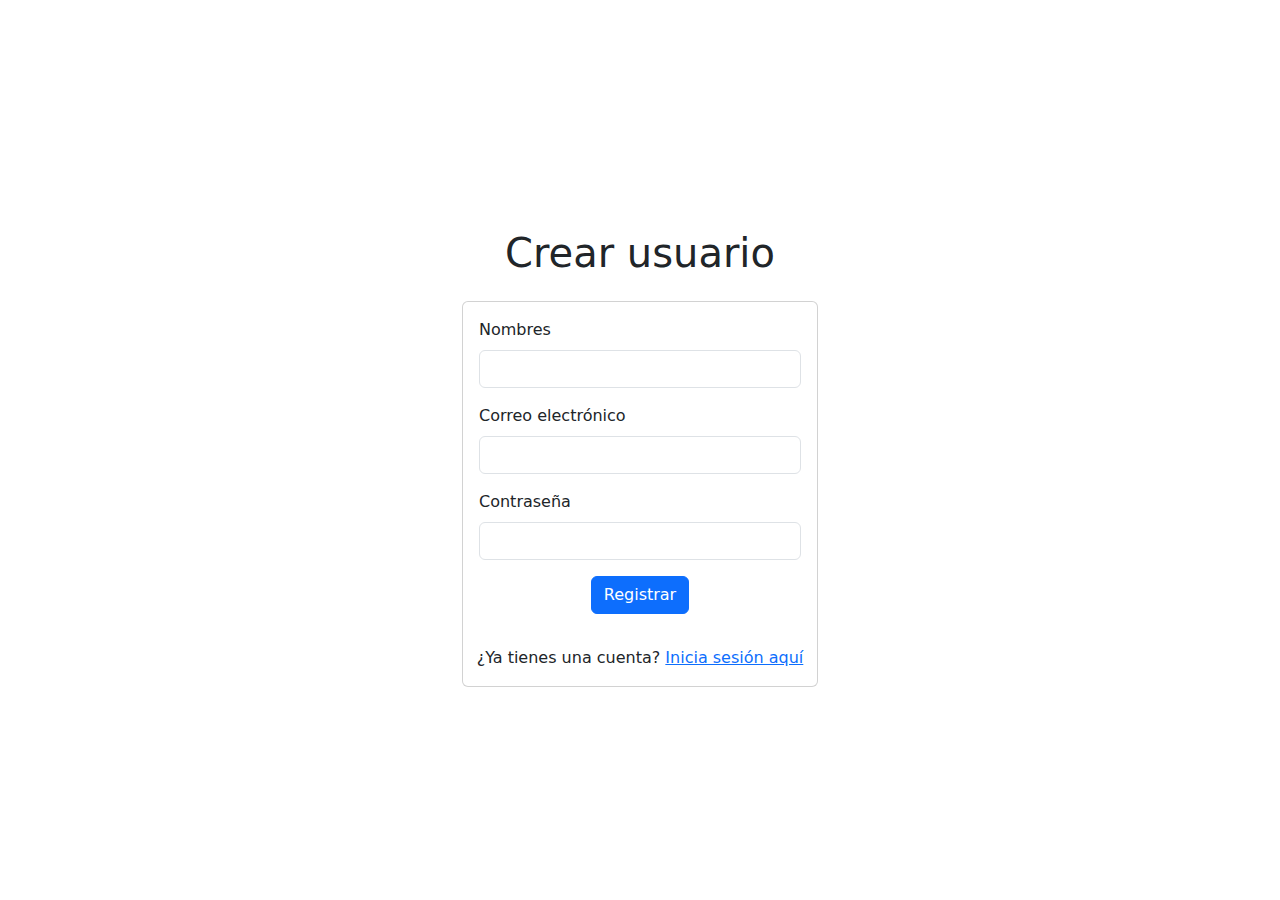
<file: frontend/create-user.html>
<!DOCTYPE html>
<html lang="en">
    <head>
        <meta charset="UTF-8">
        <title>Crear usuario</title>
        <link href="https://cdn.jsdelivr.net/npm/bootstrap@5.3.3/dist/css/bootstrap.min.css" rel="stylesheet">
    </head>
    <body>
        <div class="container">
            <div class="row vh-100 align-items-center">
                <div class="col-4"></div>
                <div class="col-4">
                    <h1 class="text-center py-3">Crear usuario</h1>
                    <div class="card">
                        <div class="card-body">
                            <form>
                                <div class="mb-3">
                                    <label for="name-user" class="form-label">Nombres</label>
                                    <input type="text" class="form-control" id="name-user">
                                </div>
                                <div class="mb-3">
                                    <label for="email-user" class="form-label">Correo electrónico</label>
                                    <input type="email" class="form-control" id="email-user">
                                </div>
                                <div class="mb-3">
                                    <label for="password-user" class="form-label">Contraseña</label>
                                    <input type="password" class="form-control" id="password-user">
                                </div>
                                <div class="text-center">
                                    <button type="button" class="btn btn-primary" id="btn-register">Registrar</button>
                                </div>
                            </form>
                            <div id="message"></div>
                        </div>
                        <div class="text-center mt-3">
                            <p>¿Ya tienes una cuenta? <a href="login.html">Inicia sesión aquí</a></p>
                        </div>
                    </div>
                </div>
                <div class="col-4"></div>
            </div>
        </div>
        <script src="assets/js/create-user.js"></script>
    </body>
</html>
</file>
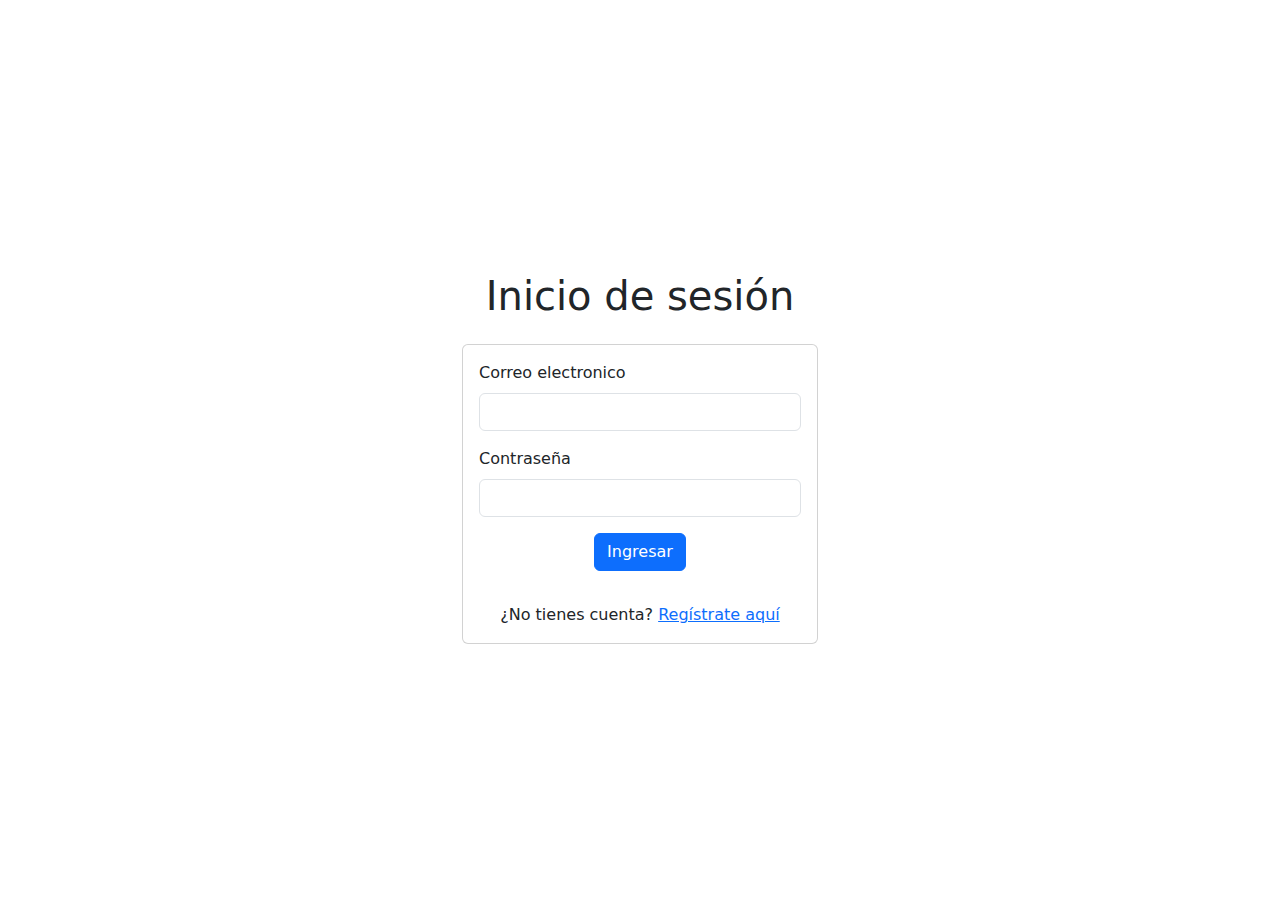
<file: frontend/login.html>
<!DOCTYPE html>
<html lang="en">
    <head>
        <meta charset="UTF-8">
        <title>Inicio de sesión</title>
        <link rel="stylesheet" href="assets/css/login.css">
        <link href="https://cdn.jsdelivr.net/npm/bootstrap@5.3.3/dist/css/bootstrap.min.css" rel="stylesheet">
    </head>
    <body>
        <div class="container">
            <div class="row vh-100 align-items-center">
                <div class="col-4"></div>
                <div class="col-4">
                    <h1 class="text-center py-3">Inicio de sesión</h1>
                    <div class="card">
                        <div class="card-body">
                            <form>
                                <div class="mb-3">
                                    <label for="email" class="form-label">Correo electronico</label>
                                    <input type="email" class="form-control" id="email-user">
                                </div>
                                <div class="mb-3">
                                    <label for="password" class="form-label">Contraseña</label>
                                    <input type="password" class="form-control" id="password-user">

                                    <div id="message" class="text-center"></div>

                                </div>
                                <div class="text-center">
                                    <button type="button" class="btn btn-primary" id="btn-login">Ingresar</button>
                                </div>
                            </form>
                        </div>

                        <div class="text-center mt-3">
                            <p>¿No tienes cuenta? <a href="create-user.html">Regístrate aquí</a></p>
                        </div>
                        
                        <div class="message"></div>
                    </div>
                </div>
                <div class="col-4"></div>
            </div>
        </div>
        <script src="assets/js/login.js"></script>
    </body>
</html>
</file>
<file: frontend/assets/css/login.css>
#message {
    color: red;
    margin-top: 10px;
}
</file>
